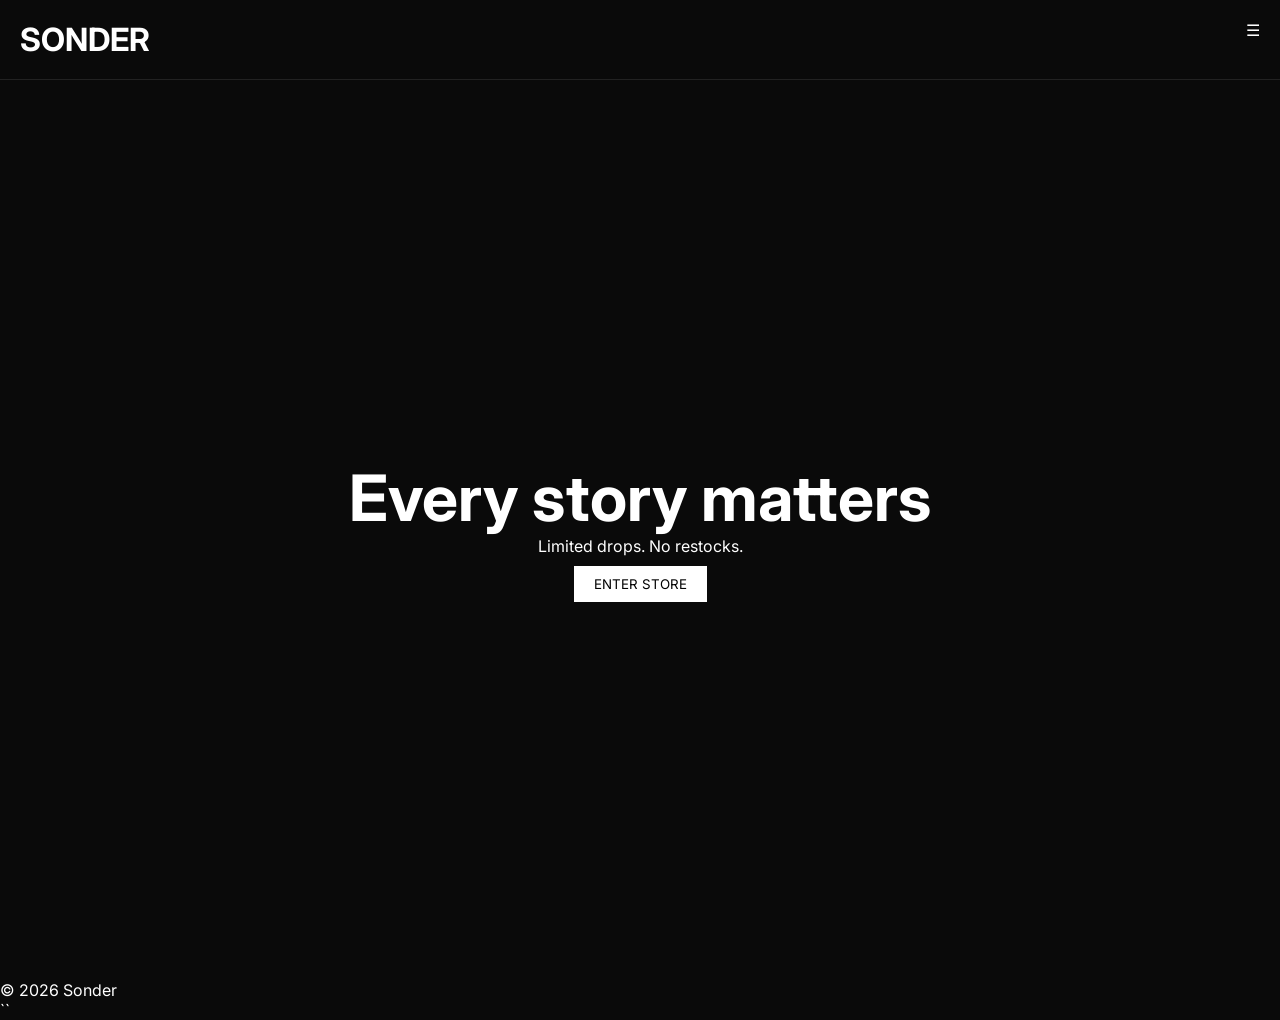
<file: index.html>
<!DOCTYPE html>
<html lang="en">
<head>
<meta charset="UTF-8">
<meta name="viewport" content="width=device-width, initial-scale=1.0">
<title>Sonder</title>

<link href="https://fonts.googleapis.com/css2?family=Inter:wght@300;600&display=swap" rel="stylesheet">
<link rel="stylesheet" href="style.css">
</head>

<body>

<div id="loader">SONDER</div>

<header>
    <h1>SONDER</h1>
    <div class="menu-btn" onclick="toggleMenu()">☰</div>

    <nav id="menu">
        <a href="index.html">Home</a>
        <a href="shop.html">Shop</a>
        <a href="about.html">About</a>
        <a href="cart.html">Cart</a>
    </nav>
</header>

<section class="hero">
    <h2>Every story matters</h2>
    <p>Limited drops. No restocks.</p>
    <a href="shop.html"><button>ENTER STORE</button></a>
</section>

<footer>© 2026 Sonder</footer>

<script src="script.js"></script>
</body>
</html>
``
</file>
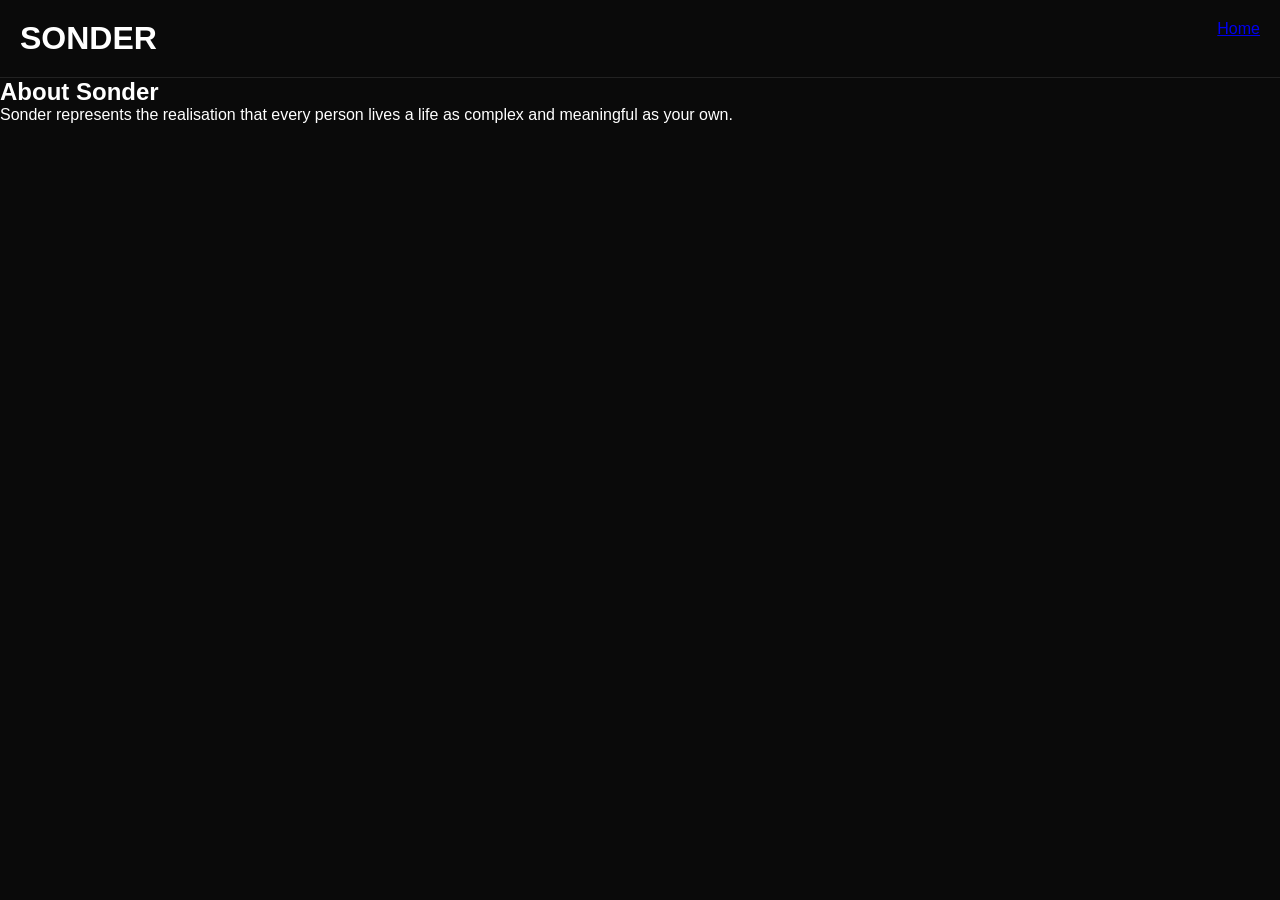
<file: about.html>
<!DOCTYPE html>
<html>
<head>
<title>About</title>
<link rel="stylesheet" href="style.css">
</head>

<body>

<header>
    <h1>SONDER</h1>
    <a href="index.html">Home</a>
</header>

<section class="about">
    <h2>About Sonder</h2>
    <p>
        Sonder represents the realisation that every person lives a life as complex and meaningful as your own.
    </p>
</section>

</body>
</html>
</file>
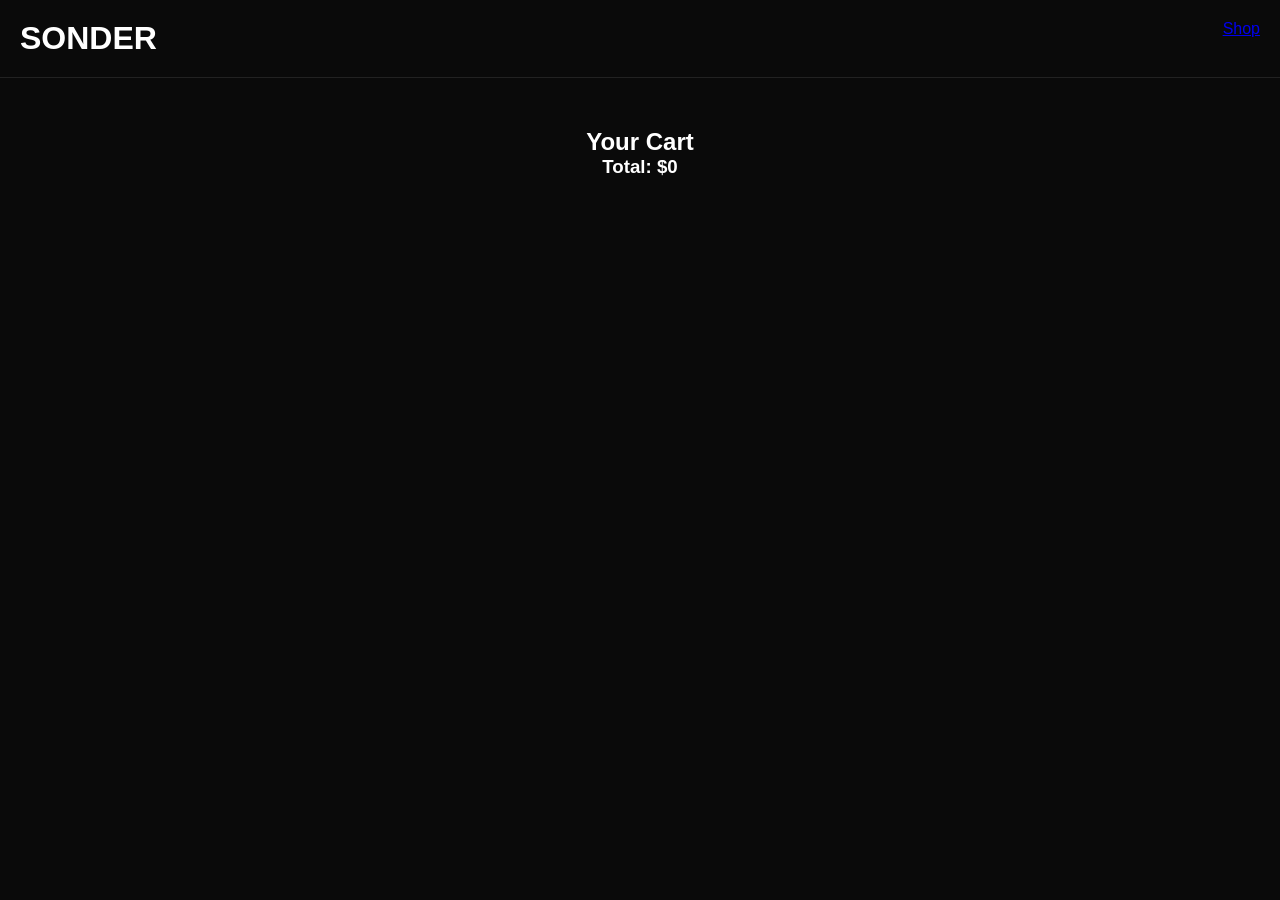
<file: cart.html>
<!DOCTYPE html>
<html>
<head>
<title>Cart</title>
<link rel="stylesheet" href="style.css">
</head>

<body>

<header>
    <h1>SONDER</h1>
    <a href="shop.html">Shop</a>
</header>

<section class="cart">
    <h2>Your Cart</h2>
    <div id="cartItems"></div>
    <h3 id="total"></h3>
</section>

<script src="script.js"></script>
</body>
</html>
</file>
<file: style.css>
* {
    margin: 0;
    padding: 0;
    box-sizing: border-box;
    font-family: 'Inter', sans-serif;
}

body {
    background: #0a0a0a;
    color: white;
}

/* LOADER */
#loader {
    position: fixed;
    width: 100%;
    height: 100%;
    background: black;
    display: flex;
    justify-content: center;
    align-items: center;
    font-size: 2rem;
    z-index: 999;
}

/* NAV */
header {
    display: flex;
    justify-content: space-between;
    padding: 20px;
    border-bottom: 1px solid #222;
}

.menu-btn {
    cursor: pointer;
}

/* FULLSCREEN MENU */
nav {
    position: fixed;
    top: 0;
    left: -100%;
    width: 100%;
    height: 100%;
    background: black;
    display: flex;
    flex-direction: column;
    justify-content: center;
    align-items: center;
    gap: 30px;
    transition: 0.4s;
}

nav.active {
    left: 0;
}

nav a {
    font-size: 2rem;
    color: white;
    text-decoration: none;
}

/* HERO */
.hero {
    height: 100vh;
    display: flex;
    justify-content: center;
    align-items: center;
    flex-direction: column;
}

.hero h2 {
    font-size: 4rem;
}

/* PRODUCTS */
.products {
    display: flex;
    gap: 20px;
    justify-content: center;
    padding: 50px;
    flex-wrap: wrap;
}

.card {
    width: 250px;
    background: #111;
    border-radius: 10px;
    overflow: hidden;
    transition: 0.3s;
}

.card img {
    width: 100%;
}

.card:hover {
    transform: scale(1.05);
}

/* PRODUCT PAGE */
.product {
    text-align: center;
    padding: 50px;
}

.product img {
    width: 300px;
}

/* CART */
.cart {
    padding: 50px;
    text-align: center;
}

/* DROP TIMER */
.drop {
    text-align: center;
    padding: 20px;
    font-weight: bold;
}

/* BUTTON */
button {
    padding: 10px 20px;
    margin-top: 10px;
    background: white;
    color: black;
    border: none;
    cursor: pointer;
}
</file>
